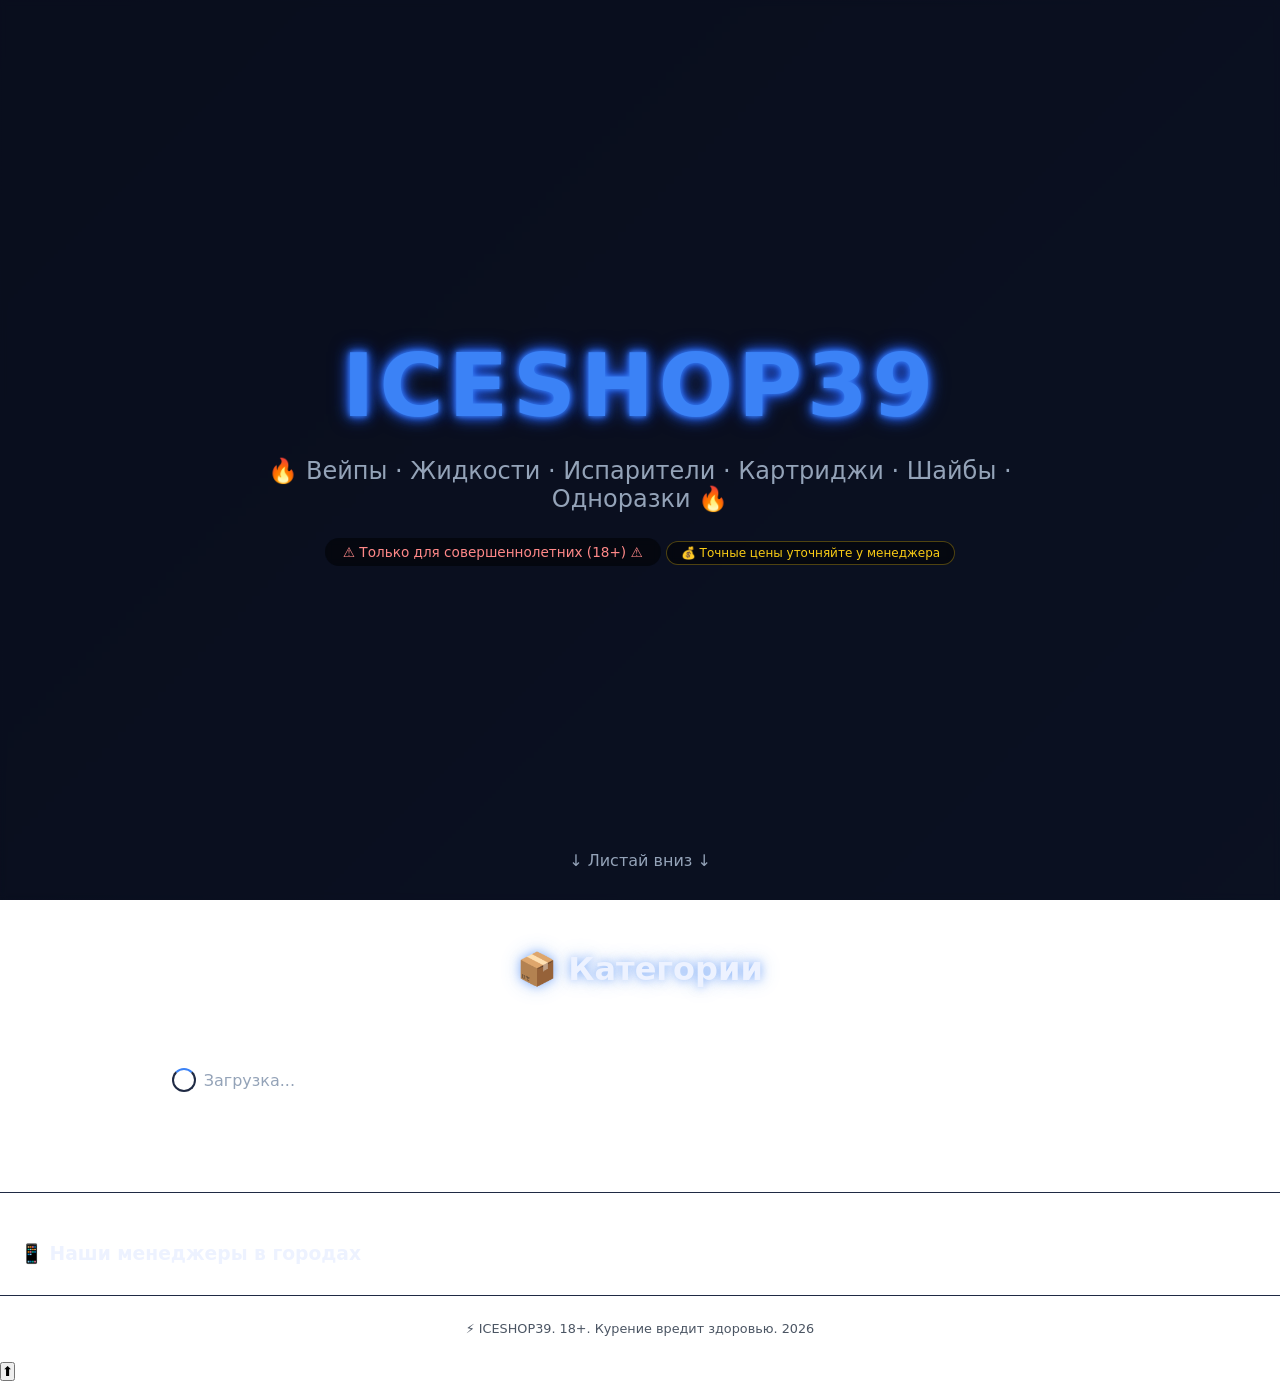
<file: index.html>
<!DOCTYPE html>
<html lang="ru">
<head>
    <meta charset="UTF-8">
    <meta name="viewport" content="width=device-width, initial-scale=1.0, user-scalable=yes, viewport-fit=cover">
    <title>ICESHOP39 — Вейпы, жидкости и аксессуары в Калининграде | 18+</title>
    <meta name="description" content="ICESHOP39 — широкий выбор вейпов, жидкостей, испарителей, картриджей, снюса и одноразок. Быстрая доставка по Калининграду, Гурьевску и области. Только для совершеннолетних 18+.">
    <meta name="keywords" content="вейпы, жидкости для вейпа, испарители, картриджи, снюс, одноразки, Калининград, Гурьевск, доставка">
    <meta name="author" content="ICESHOP39">
    <meta name="robots" content="index, follow">
    <meta name="theme-color" content="#0A0F1E">
    
    <meta property="og:title" content="ICESHOP39 — Вейпы, жидкости и аксессуары">
    <meta property="og:description" content="Широкий выбор вейпов, жидкостей, испарителей и аксессуаров. Быстрая доставка по Калининграду и области. Только 18+.">
    <meta property="og:image" content="https://i.ibb.co/5hYz909b/istockphoto-1399967405-612x612.jpg">
    <meta property="og:image:width" content="612">
    <meta property="og:image:height" content="612">
    <meta property="og:url" content="https://loysitdefldondon.github.io/iceshop39/">
    <meta property="og:type" content="website">
    <meta property="og:locale" content="ru_RU">

    <!-- Предзагрузка фонов категорий -->
    <link rel="preload" as="image" href="https://i.ibb.co/ZRJWzFgY/i.webp">
    <link rel="preload" as="image" href="https://i.ibb.co/xKG5BxjK/2026-04-04-124034203.png">
    <link rel="preload" as="image" href="https://i.ibb.co/k284RcWN/2026-04-04-123830912.png">
    <link rel="preload" as="image" href="https://i.ibb.co/3Xgr0v8/2026-04-04-124326975.png">
    <link rel="preload" as="image" href="https://i.ibb.co/W4hXLFkr/2026-04-04-124758580.png">
    <link rel="preload" as="image" href="https://i.ibb.co/GQ5TZHPL/2026-04-06-231718788.png">
    
    <link rel="canonical" href="https://loysitdefldondon.github.io/iceshop39/">
    <link rel="stylesheet" href="css/style.css">
</head>
<body>

<div class="header" id="header">
    <div class="logo" id="homeLogoBtn"><h2>ICESHOP39</h2></div>
    <div class="search-container">
        <input type="text" id="searchInput" placeholder="🔍 Поиск товаров..." class="search-input">
        <div id="searchResults" class="search-results"></div>
    </div>
</div>

<div id="mainPage">
    <div class="hero-section" id="heroSection">
       <div class="hero-content">
            <div class="hero-title">ICESHOP39</div>
            <div class="hero-desc">🔥 Вейпы · Жидкости · Испарители · Картриджи · Шайбы · Одноразки 🔥</div>
            <div class="age-warning">⚠️ Только для совершеннолетних (18+) ⚠️</div>
            <div class="price-info">💰 Точные цены уточняйте у менеджера</div>
       </div>
        <div class="scroll-hint" id="scrollHint">↓ Листай вниз ↓</div>
    </div>
    
    <div id="popularSection" class="popular-section" style="display: none;">
        <h2 class="section-title">🔥 Чаще всего смотрят</h2>
        <div id="popularContainer" class="popular-grid"></div>
    </div>
    
    <div class="categories-section" id="categoriesSection">
        <h2 class="section-title">📦 Категории</h2>
        <div class="categories-grid" id="categoriesGrid"><div class="loader">Загрузка...</div></div>
    </div>
</div>

<div id="productsPage" class="products-page">
    <button class="back-home" id="backHomeBtn">← Назад</button>
    <h2 class="page-title" id="productsPageTitle"></h2>
    <div class="products-grid" id="productsContainer"></div>
</div>

<div id="flavorsPage" class="flavors-page">
    <button class="back-home" id="backFlavorsHomeBtn">← Назад</button>
    <h2 class="page-title" id="flavorsPageTitle"></h2>
    <div id="flavorsContainer"></div>
</div>

<div id="favoritesSection" class="favorites-section" style="display: none;">
    <h2 class="section-title">❤️ Избранное</h2>
    <div id="favoritesContainer" class="favorites-grid"></div>
    <button id="clearFavoritesBtn" class="clear-favorites-btn">🗑️ Очистить избранное</button>
</div>

<div id="historySection" class="history-section" style="display: none;">
    <h2 class="section-title">📜 Вы недавно смотрели</h2>
    <div id="historyContainer" class="history-grid"></div>
    <button id="clearHistoryBtn" class="clear-history-btn">🗑️ Очистить историю</button>
</div>

<div class="managers-section">
    <h3 class="managers-title">📱 Наши менеджеры в городах</h3>
    <div class="managers-grid" id="managersGrid"></div>
</div>

<footer>⚡ ICESHOP39. 18+. Курение вредит здоровью. 2026</footer>

<button id="goTopBtn" class="go-top">⬆️</button>

<script src="js/script.js"></script>
<script>
    document.addEventListener('DOMContentLoaded', function() {
        const priceInfo = document.querySelector('.price-info');
        if (priceInfo) {
            priceInfo.style.animation = 'none';
            setTimeout(() => {
                priceInfo.style.animation = 'slideUpFadePrice 0.8s ease 1.2s forwards';
            }, 10);
        }
    });
</script>
</body>
</html>
</file>
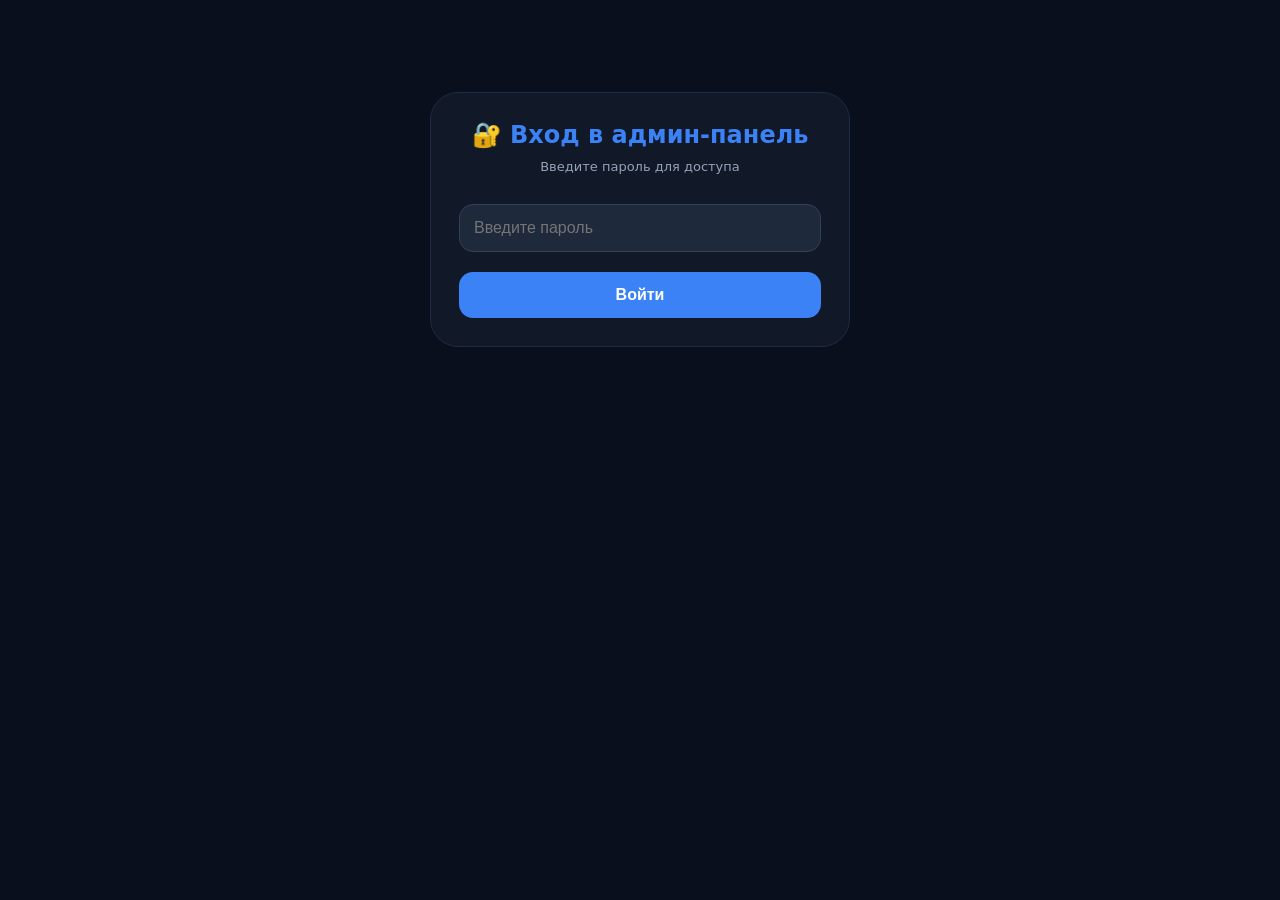
<file: hfh35gfFg.html>
<!DOCTYPE html>
<html lang="ru">
<head>
    <meta charset="UTF-8">
    <meta name="viewport" content="width=device-width, initial-scale=1.0, user-scalable=yes, viewport-fit=cover">
    <title>Админ-панель ICESHOP39</title>
    <meta name="robots" content="noindex, nofollow">
    <style>
        * { margin: 0; padding: 0; box-sizing: border-box; -webkit-tap-highlight-color: transparent; }
        body { background: #0A0F1E; color: #EDF2FF; font-family: system-ui, -apple-system, sans-serif; padding: 12px; padding-bottom: 30px; }
        .login-box { max-width: 420px; margin: 80px auto; background: #111827; padding: 28px; border-radius: 28px; text-align: center; border: 1px solid #1F2A44; }
        .login-box h2 { margin-bottom: 10px; color: #3B82F6; }
        .login-box p { color: #94A3B8; font-size: 13px; margin-bottom: 20px; }
        .login-box input { width: 100%; padding: 14px; margin: 10px 0; background: #1E293B; border: 1px solid #334155; border-radius: 14px; color: white; font-size: 16px; }
        .login-box button { background: #3B82F6; color: white; padding: 14px; border: none; border-radius: 14px; cursor: pointer; font-weight: 600; width: 100%; font-size: 16px; margin-top: 10px; }
        .login-box .error-msg { color: #EF4444; font-size: 13px; margin-top: 10px; display: none; }
        .admin-panel { display: none; max-width: 1400px; margin: 0 auto; }
        .admin-header { display: flex; justify-content: space-between; align-items: center; flex-wrap: wrap; gap: 12px; margin-bottom: 20px; padding-bottom: 15px; border-bottom: 1px solid #1F2A44; }
        .admin-header h1 { font-size: 1.5rem; color: #3B82F6; }
        .logout-btn { background: #EF4444; padding: 8px 20px; border-radius: 40px; font-size: 14px; border: none; color: white; cursor: pointer; }
        .categories-wrapper { overflow-x: auto; margin: 15px 0; -webkit-overflow-scrolling: touch; }
        .category-buttons { display: flex; gap: 10px; flex-wrap: nowrap; padding-bottom: 8px; }
        .category-btn { background: #1E293B; padding: 10px 20px; border-radius: 40px; cursor: pointer; white-space: nowrap; font-size: 14px; font-weight: 500; border: 1px solid #334155; color: white; }
        .category-btn.active { background: #3B82F6; border-color: #3B82F6; }
        .stats-row { display: flex; gap: 12px; flex-wrap: wrap; margin-bottom: 20px; }
        .stat-card { background: #111827; padding: 12px 20px; border-radius: 20px; flex: 1; min-width: 100px; text-align: center; border: 1px solid #1F2A44; }
        .stat-number { font-size: 1.6rem; font-weight: bold; color: #3B82F6; }
        .stat-label { font-size: 0.7rem; color: #94A3B8; }
        .clear-stats-btn { background: #EF4444; border: none; border-radius: 40px; padding: 10px 20px; color: white; cursor: pointer; font-weight: 600; font-size: 14px; width: 100%; margin-top: 15px; }
        .product-form { background: #111827; padding: 20px; border-radius: 24px; margin: 20px 0; border: 1px solid #1F2A44; }
        .form-row { display: flex; gap: 12px; flex-wrap: wrap; margin-bottom: 12px; }
        .form-row input, .form-row textarea { flex: 1; min-width: 150px; }
        input, textarea { width: 100%; padding: 12px; background: #1E293B; border: 1px solid #334155; border-radius: 12px; color: white; font-size: 14px; }
        textarea { resize: vertical; min-height: 70px; font-family: inherit; }
        .image-row { display: flex; gap: 10px; flex-wrap: wrap; align-items: center; margin: 12px 0; }
        .image-row input { flex: 1; margin: 0; }
        .image-row button { background: #334155; width: auto; padding: 12px 16px; margin: 0; white-space: nowrap; }
        .image-preview { margin-top: 10px; }
        .image-preview img { max-width: 80px; max-height: 80px; border-radius: 12px; }
        .flavors-list { margin: 15px 0; }
        .flavor-row { background: #1E293B; padding: 12px; margin: 10px 0; border-radius: 16px; display: flex; gap: 10px; flex-wrap: wrap; align-items: center; }
        .flavor-row input { flex: 1; min-width: 100px; margin: 0; }
        .flavor-row button { background: #EF4444; width: auto; padding: 10px 16px; }
        button { background: #3B82F6; border: none; padding: 12px 20px; border-radius: 12px; color: white; cursor: pointer; font-weight: 600; font-size: 14px; }
        button.danger { background: #EF4444; }
        button.success { background: #10B981; }
        button.secondary { background: #334155; }
        .action-buttons { display: flex; gap: 12px; margin-top: 15px; flex-wrap: wrap; }
        .action-buttons button { flex: 1; }
        .products-grid { display: grid; grid-template-columns: repeat(auto-fill, minmax(280px, 1fr)); gap: 12px; margin-top: 15px; }
        .product-card { background: #111827; padding: 14px; border-radius: 20px; border: 1px solid #1F2A44; display: flex; justify-content: space-between; align-items: center; gap: 10px; }
        .product-info { flex: 1; }
        .product-name { font-weight: 600; font-size: 14px; margin-bottom: 4px; }
        .product-meta { font-size: 11px; color: #94A3B8; }
        .product-actions { display: flex; gap: 8px; }
        .product-actions button { padding: 8px 12px; font-size: 12px; }
        .toast { position: fixed; bottom: 20px; left: 50%; transform: translateX(-50%); background: #10B981; padding: 12px 24px; border-radius: 60px; z-index: 10000; font-size: 14px; box-shadow: 0 0 15px rgba(0,0,0,0.3); max-width: 90%; text-align: center; display: none; }
        .orders-table-container { background: #111827; border-radius: 20px; padding: 15px; margin: 20px 0; border: 1px solid #1F2A44; max-height: 400px; overflow-y: auto; }
        .orders-table { width: 100%; border-collapse: collapse; font-size: 12px; }
        .orders-table th { text-align: left; padding: 10px 5px; color: #94A3B8; border-bottom: 1px solid #1F2A44; position: sticky; top: 0; background: #111827; }
        .orders-table td { padding: 8px 5px; border-bottom: 1px solid #1F2A44; }
        .btn-clear-cache { background: #6B7280; margin-top: 10px; width: auto; display: inline-block; padding: 8px 16px; font-size: 12px; }
        @media (max-width: 600px) {
            body { padding: 10px; }
            .products-grid { grid-template-columns: 1fr; }
            .flavor-row { flex-direction: column; }
            .action-buttons { flex-direction: column; }
        }
    </style>
</head>
<body>

<div id="loginBox" class="login-box">
    <h2>🔐 Вход в админ-панель</h2>
    <p>Введите пароль для доступа</p>
    <input type="password" id="passwordInput" placeholder="Введите пароль">
    <button id="loginBtn" onclick="loginWithPassword()">Войти</button>
    <p class="error-msg" id="errorMsg"></p>
</div>

<div id="adminPanel" class="admin-panel">
    <div class="admin-header">
        <h1>🛠️ Управление товарами</h1>
        <button class="logout-btn" onclick="logout()">Выйти</button>
    </div>

    <div class="stats-row">
        <div class="stat-card"><div class="stat-number" id="totalOrders">0</div><div class="stat-label">Заказов</div></div>
        <div class="stat-card"><div class="stat-number" id="totalRevenue" style="color:#FACC15;">0</div><div class="stat-label">Выручка</div></div>
        <div class="stat-card"><div class="stat-number" id="avgOrder" style="color:#10B981;">0</div><div class="stat-label">Средний чек</div></div>
    </div>

    <button id="clearStatsBtn" class="clear-stats-btn">🗑️ Очистить статистику</button>

    <div class="orders-table-container">
        <h3 style="margin-bottom: 15px;">📋 Последние заказы</h3>
        <table class="orders-table" id="ordersTable"><thead><th>Дата</th><th>Менеджер</th><th>Сумма</th><th>Товары</th></thead><tbody id="ordersTableBody"></tbody></table>
    </div>

    <div class="categories-wrapper"><div id="categoriesBlock" class="category-buttons"></div></div>

    <div class="product-form">
        <h3 id="formTitle">➕ Новый товар</h3>
        <div class="form-row"><input type="text" id="productName" placeholder="Название товара"></div>
        <div class="image-row"><input type="text" id="productImage" placeholder="URL картинки"><button onclick="uploadFromGallery()">📱 Выбрать фото</button></div>
        <div class="image-preview" id="imagePreview"></div>
        <div class="form-row"><textarea id="productDesc" placeholder="Описание товара" rows="2"></textarea></div>
        <div id="flavorsList"></div>
        <button class="secondary" onclick="addFlavor()" style="width:100%; margin:8px 0;">+ Добавить вариант</button>
        <div class="action-buttons">
            <button class="success" onclick="saveProduct()">💾 Сохранить</button>
            <button class="danger" onclick="cancelEdit()" id="cancelBtn" style="display:none;">Отмена</button>
        </div>
    </div>

    <div style="display: flex; justify-content: space-between; align-items: center; margin: 15px 0 5px;">
        <h3>📦 Товары</h3>
        <button class="btn-clear-cache" onclick="clearAdminCache()">🗑️ Сбросить кэш админки</button>
    </div>
    <div id="productsList" class="products-grid"></div>
</div>

<script>
// ========== НАСТРОЙКИ ==========
const ADMIN_PASSWORD = "TGjn7eTS";
const JSONBIN_API_KEY = "$2a$10$Y3Bvspn5CW0kIKhSPjwmn.vCT3aK4XdU9F0ejiihLjC68NLFPDkES";
const STATS_BIN_ID = "6a1c6f2621f9ee59d2a1cb6f";
const CATEGORY_BINS = {
    "Zhitkosty": "6a1c6365ddf5aa59f77c4987", "Snus": "6a1c637621f9ee59d2a1ac06",
    "Vapes": "6a1c638621f9ee59d2a1ac2d", "Ispariteli": "6a1c63a3ddf5aa59f77c4a0a",
    "Kartdritzhy": "6a1c63ad21f9ee59d2a1ac82", "Odnorazki": "6a1c639721f9ee59d2a1ac4f"
};
const categories = [
    { file: "Zhitkosty", name: "Жидкости", icon: "💧" }, { file: "Snus", name: "Шайбы", icon: "👅" },
    { file: "Vapes", name: "Вейпы", icon: "💨" }, { file: "Ispariteli", name: "Испарители", icon: "🔥" },
    { file: "Kartdritzhy", name: "Картриджи", icon: "⚡" }, { file: "Odnorazki", name: "Одноразки", icon: "🔄" }
];

let currentCategory = null, currentProducts = [], editId = null, currentFlavors = [];
let globalStats = { orders: [], totalOrders: 0, totalRevenue: 0 };

// ========== ВХОД ==========
function loginWithPassword() {
    const password = document.getElementById('passwordInput').value;
    const errorMsg = document.getElementById('errorMsg');
    if (password === ADMIN_PASSWORD) {
        document.getElementById('loginBox').style.display = 'none';
        document.getElementById('adminPanel').style.display = 'block';
        loadCategories(); loadGlobalStats();
        errorMsg.style.display = 'none';
    } else { errorMsg.textContent = 'Неверный пароль!'; errorMsg.style.display = 'block'; }
}
function logout() {
    document.getElementById('loginBox').style.display = 'block';
    document.getElementById('adminPanel').style.display = 'none';
    document.getElementById('passwordInput').value = '';
    document.getElementById('errorMsg').style.display = 'none';
}

// ========== ОЧИСТКА КЭША ==========
function clearAdminCache() {
    for (let cat of categories) {
        localStorage.removeItem(`admin_${cat.file}`);
    }
    showToast('🧹 Кэш админки очищен', false);
    if (currentCategory) loadProducts();
}

// ========== СТАТИСТИКА ==========
async function loadGlobalStats() {
    try {
        const r = await fetch(`https://api.jsonbin.io/v3/b/${STATS_BIN_ID}/latest`, { headers: { 'X-Master-Key': JSONBIN_API_KEY } });
        if (r.ok) {
            const d = await r.json(), rec = d.record || {};
            globalStats = { orders: rec.orders || [], totalOrders: rec.totalOrders || 0, totalRevenue: rec.totalRevenue || 0 };
            updateStatsDisplay(); renderOrdersTable();
        }
    } catch(e) {}
}
async function clearStatistics() {
    if (confirm("Очистить статистику?")) {
        globalStats = { orders: [], totalOrders: 0, totalRevenue: 0 };
        try {
            const r = await fetch(`https://api.jsonbin.io/v3/b/${STATS_BIN_ID}/latest`, { headers: { 'X-Master-Key': JSONBIN_API_KEY } });
            const rec = r.ok ? ((await r.json()).record || {}) : {};
            await fetch(`https://api.jsonbin.io/v3/b/${STATS_BIN_ID}`, { method: 'PUT', headers: { 'Content-Type': 'application/json', 'X-Master-Key': JSONBIN_API_KEY }, body: JSON.stringify({ views: rec.views || {}, orders: [], totalOrders: 0, totalRevenue: 0, lastUpdated: new Date().toISOString() }) });
        } catch(e) {}
        updateStatsDisplay(); renderOrdersTable(); showToast("Очищено");
    }
}
function updateStatsDisplay() {
    document.getElementById('totalOrders').textContent = globalStats.totalOrders || 0;
    document.getElementById('totalRevenue').textContent = (globalStats.totalRevenue || 0).toLocaleString();
    document.getElementById('avgOrder').textContent = (globalStats.totalOrders > 0 ? Math.round(globalStats.totalRevenue / globalStats.totalOrders) : 0).toLocaleString();
}
function renderOrdersTable() {
    const tbody = document.getElementById('ordersTableBody');
    if (!globalStats.orders.length) { tbody.innerHTML = '<tr><td colspan="4" style="text-align:center;padding:20px;color:#94A3B8;">Нет заказов</td></tr>'; return; }
    tbody.innerHTML = [...globalStats.orders].sort((a,b)=>new Date(b.date)-new Date(a.date)).slice(0,20).map(o=>{ const d=new Date(o.date).toLocaleString('ru-RU',{day:'2-digit',month:'2-digit',hour:'2-digit',minute:'2-digit'}); const items=o.items.map(i=>i.productName+(i.variantName&&i.variantName!==i.productName?' ('+i.variantName+')':'')+' ×'+i.quantity).join(', '); return `<tr><td>${d}</td><td>@${o.manager||'?'}</td><td style="color:#FACC15;">${o.total} ₽</td><td>${items.substring(0,50)}</td></tr>`; }).join('');
}

// ========== ТОВАРЫ ==========
async function loadProducts() {
    if (!currentCategory) return;
    document.getElementById('productsList').innerHTML = '<div style="text-align:center;padding:40px;color:#94A3B8;">⏳ Загрузка товаров с сервера...</div>';
    try {
        const controller = new AbortController();
        const timeoutId = setTimeout(() => controller.abort(), 7000);
        const r = await fetch(`https://api.jsonbin.io/v3/b/${CATEGORY_BINS[currentCategory]}/latest`, { 
            headers: { 'X-Master-Key': JSONBIN_API_KEY },
            signal: controller.signal
        });
        clearTimeout(timeoutId);
        if (!r.ok) throw new Error(`HTTP ${r.status}`);
        const d = await r.json();
        let items = d.record;
        if (!items || !Array.isArray(items)) items = Array.isArray(d) ? d : [];
        currentProducts = items;
        renderProducts();
        console.log(`✅ ${currentCategory}: загружено ${currentProducts.length} товаров`);
    } catch(e) { 
        console.error('Ошибка загрузки:', e);
        currentProducts = [];
        renderProducts();
        showToast('❌ Ошибка загрузки с сервера', true);
    }
}

async function saveProductsToServer(productsToSave) {
    for (let attempt = 1; attempt <= 3; attempt++) {
        try {
            const controller = new AbortController();
            const timeoutId = setTimeout(() => controller.abort(), 10000);
            const response = await fetch(`https://api.jsonbin.io/v3/b/${CATEGORY_BINS[currentCategory]}`, {
                method: 'PUT', 
                headers: { 
                    'Content-Type': 'application/json', 
                    'X-Master-Key': JSONBIN_API_KEY 
                },
                body: JSON.stringify(productsToSave),
                signal: controller.signal
            });
            clearTimeout(timeoutId);
            if (response.ok) return true;
            else console.warn(`Попытка ${attempt} не удалась: ${response.status}`);
        } catch(e) { console.warn(`Попытка ${attempt} ошибка: ${e.message}`); }
        if (attempt < 3) await new Promise(r => setTimeout(r, 1500));
    }
    return false;
}

async function deleteProduct(id) { 
    if(!confirm('Удалить товар?')) return; 
    const newProducts = currentProducts.filter(p => p.id !== id);
    const success = await saveProductsToServer(newProducts);
    if (success) {
        currentProducts = newProducts;
        if(editId === id) cancelEdit();
        renderProducts();
        showToast('✅ Товар удалён!', false);
    } else {
        showToast('❌ Ошибка удаления', true);
    }
}

async function saveProduct() { 
    const name = document.getElementById('productName').value.trim();
    const image = document.getElementById('productImage').value.trim();
    const desc = document.getElementById('productDesc').value.trim();
    if(!name || !currentFlavors.length || !currentCategory) { 
    showToast('Заполни название и вариант товара!', true); 
    return; 
}
const productImage = image || 'https://placehold.co/400x300/1E293B/3B82F6?text=No+Image'; //заглушка
    
    let newProducts = [...currentProducts];
    if(editId) { 
        const index = newProducts.findIndex(x => x.id === editId);
        if(index !== -1) {
            const p = newProducts[index];
            p.name = name; p.image = image; p.desc = desc;
            if(currentFlavors.length === 1 && currentFlavors[0].name === 'Стандарт') { 
                delete p.flavors; p.price = currentFlavors[0].price; p.stock = currentFlavors[0].stock; 
            } else { 
                p.flavors = currentFlavors.filter(f => f.name.trim()); delete p.price; delete p.stock; 
            }
        }
    } else { 
        const nid = Math.max(0, ...newProducts.map(p => p.id)) + 1; 
        const np = { id: nid, name, category: categories.find(c => c.file === currentCategory)?.name || '', image, desc }; 
        if(currentFlavors.length === 1 && currentFlavors[0].name === 'Стандарт') { 
            np.price = currentFlavors[0].price; np.stock = currentFlavors[0].stock; 
        } else { 
            np.flavors = currentFlavors.filter(f => f.name.trim()); 
        } 
        newProducts.push(np); 
    }
    
    const success = await saveProductsToServer(newProducts);
    if (success) {
        currentProducts = newProducts;
        showToast('✅ Сохранено!', false);
        cancelEdit(); 
        renderProducts();
    } else {
        showToast('❌ Ошибка сохранения. Попробуй позже.', true);
    }
}

function showToast(msg, err) {
    let t = document.getElementById('toastMsg');
    if (!t) { t = document.createElement('div'); t.id='toastMsg'; t.className='toast'; document.body.appendChild(t); }
    t.textContent = msg; t.style.background = err ? '#EF4444' : '#10B981'; t.style.display = 'block';
    setTimeout(() => t.style.display = 'none', 2000);
}

function escapeHtml(s) { return s ? String(s).replace(/&/g,'&amp;').replace(/</g,'&lt;').replace(/>/g,'&gt;') : ''; }
function uploadFromGallery() {
    const i = document.createElement('input'); i.type='file'; i.accept='image/*';
    i.onchange = e => { const f = e.target.files[0]; if(f){ const r=new FileReader(); r.onload=ev=>{ document.getElementById('productImage').value=ev.target.result; document.getElementById('imagePreview').innerHTML=`<img src="${ev.target.result}" style="max-width:80px;border-radius:12px;">`; }; r.readAsDataURL(f); } };
    i.click();
}
function loadCategories() {
    const c = document.getElementById('categoriesBlock'); c.innerHTML = '';
    categories.forEach(cat => {
        const b = document.createElement('span'); b.className='category-btn'; b.textContent=cat.icon+' '+cat.name;
        b.onclick = () => { document.querySelectorAll('.category-btn').forEach(x=>x.classList.remove('active')); b.classList.add('active'); currentCategory=cat.file; cancelEdit(); loadProducts(); };
        c.appendChild(b);
    });
}
function renderProducts() {
    const c = document.getElementById('productsList');
    if (!currentProducts.length) { c.innerHTML='<div style="text-align:center;padding:40px;color:#94A3B8;">📭 Нет товаров</div>'; return; }
    c.innerHTML = currentProducts.map(p => `<div class="product-card"><div class="product-info"><div class="product-name">${escapeHtml(p.name)}</div><div class="product-meta">ID: ${p.id} | ${p.flavors?p.flavors.length+' вар.':p.price+' ₽'}</div></div><div class="product-actions"><button onclick="editProduct(${p.id})">✏️</button><button class="danger" onclick="deleteProduct(${p.id})">🗑️</button></div></div>`).join('');
}
function editProduct(id) { const p=currentProducts.find(x=>x.id===id); if(!p) return; editId=id; document.getElementById('formTitle').textContent='✏️ Редактировать'; document.getElementById('productName').value=p.name; document.getElementById('productImage').value=p.image||''; document.getElementById('productDesc').value=p.desc||''; document.getElementById('imagePreview').innerHTML=p.image?`<img src="${p.image}" style="max-width:80px;border-radius:12px;">`:''; currentFlavors=p.flavors?JSON.parse(JSON.stringify(p.flavors)):[{name:"Стандарт",price:p.price||0,stock:p.stock||0}]; renderFlavors(); document.getElementById('cancelBtn').style.display='block'; }
function addFlavor() { currentFlavors.push({name:'',price:0,stock:0}); renderFlavors(); }
function removeFlavor(i) { currentFlavors.splice(i,1); renderFlavors(); }
function editFlavor(i,f,v) { if(currentFlavors[i]) currentFlavors[i][f]=v; }
function renderFlavors() {
    const c = document.getElementById('flavorsList');
    if(!currentFlavors.length) { c.innerHTML='<div style="padding:12px;text-align:center;color:#94A3B8;">Нажмите "+"</div>'; return; }
    c.innerHTML = ''; currentFlavors.forEach((f,i)=>{ const d=document.createElement('div'); d.className='flavor-row'; d.innerHTML=`<input type="text" placeholder="Название" value="${escapeHtml(f.name)}" onchange="editFlavor(${i},'name',this.value)"><input type="number" placeholder="Цена" value="${f.price}" onchange="editFlavor(${i},'price',+this.value)"><input type="number" placeholder="Остаток" value="${f.stock}" onchange="editFlavor(${i},'stock',+this.value)"><button class="danger" onclick="removeFlavor(${i})">❌</button>`; c.appendChild(d); });
}
function cancelEdit() { editId=null; currentFlavors=[]; document.getElementById('formTitle').textContent='➕ Новый товар'; document.getElementById('productName').value=''; document.getElementById('productImage').value=''; document.getElementById('productDesc').value=''; document.getElementById('flavorsList').innerHTML=''; document.getElementById('imagePreview').innerHTML=''; document.getElementById('cancelBtn').style.display='none'; }
document.getElementById('productImage').addEventListener('input', function(){ document.getElementById('imagePreview').innerHTML=this.value?`<img src="${this.value}" style="max-width:80px;border-radius:12px;">`:''; });
document.getElementById('clearStatsBtn').addEventListener('click', clearStatistics);
</script>
</body>
</html>
</file>
<file: css/style.css>
* {
    margin: 0;
    padding: 0;
    box-sizing: border-box;
    font-family: 'Inter', 'Segoe UI', system-ui, -apple-system, sans-serif;
}

button, .category-card, .manager-card, .manager-option, .flavor-order-btn, .order-pill, .back-home, .age-btn, .order-submit, .cancel-order, .cancel-modal {
    outline: none;
    -webkit-tap-highlight-color: transparent;
}

body {
    background: linear-gradient(135deg, #0A0F1E 0%, #0F172A 50%, #1A1F2E 100%);
    background-attachment: fixed;
    background-size: 200% 200%;
    animation: gradientShift 10s ease infinite;
    color: #EDF2FF;
    overflow-x: hidden;
}

@keyframes gradientShift {
    0% { background-position: 0% 0%; }
    50% { background-position: 100% 100%; }
    100% { background-position: 0% 0%; }
}

:root {
    --bg-deep: #0A0F1E;
    --card-dark: #111827;
    --blue-accent: #3B82F6;
    --border-dim: #1F2A44;
    --text-secondary: #94A3B8;
    --success: #10B981;
    --neon-red: #ff0040;
    --neon-blue: #3B82F6;
}

/* ========== HERO СЕКЦИЯ С АНИМАЦИЕЙ ========== */
.hero-section {
    min-height: 100vh;
    display: flex;
    flex-direction: column;
    justify-content: center;
    align-items: center;
    text-align: center;
    padding: 40px 20px;
    position: relative;
    background-size: cover;
    background-position: center;
    background-repeat: no-repeat;
    transition: background-image 1.2s ease-in-out;
    background-image: url('https://i.ibb.co/5hYz909b/istockphoto-1399967405-612x612.jpg');
}

.hero-section::before {
    content: '';
    position: absolute;
    top: 0;
    left: 0;
    right: 0;
    bottom: 0;
    background: rgba(10, 15, 30, 0.65);
    backdrop-filter: blur(3px);
    z-index: 1;
}

.hero-content {
    position: relative;
    z-index: 2;
    max-width: 800px;
}

.hero-title {
    font-size: clamp(2.5rem, 10vw, 5.5rem);
    font-weight: 900;
    letter-spacing: 0.05em;
    color: #3B82F6;
    display: inline-block;
    user-select: none;
    -webkit-user-select: none;
    cursor: default;
    transform: translateY(50px);
    opacity: 0;
    animation: slideUpFade 0.8s ease forwards;
    text-shadow: 0 0 5px #3B82F6, 0 0 10px #2563EB, 0 0 15px #1D4ED8, 0 0 20px #1E3A8A;
}

@keyframes slideUpFade {
    to { transform: translateY(0); opacity: 1; }
}

.hero-desc {
    font-size: clamp(1rem, 5vw, 1.5rem);
    color: var(--text-secondary);
    margin-top: 20px;
    transform: translateY(50px);
    opacity: 0;
    animation: slideUpFade 0.8s ease 0.4s forwards;
}

.age-warning {
    margin-top: 25px;
    font-size: 0.85rem;
    color: #ff8888;
    background: rgba(0, 0, 0, 0.5);
    display: inline-block;
    padding: 6px 18px;
    border-radius: 60px;
    backdrop-filter: blur(4px);
    transform: translateY(30px);
    opacity: 0;
    animation: slideUpFadeAge 0.8s ease 0.8s forwards;
}

@keyframes slideUpFadeAge {
    to { transform: translateY(0); opacity: 1; }
}

.scroll-hint {
    position: absolute;
    bottom: 30px;
    left: 50%;
    transform: translateX(-50%);
    z-index: 2;
    color: var(--text-secondary);
    animation: bounce 2s infinite;
    cursor: pointer;
}

@keyframes bounce {
    0%, 100% { transform: translateX(-50%) translateY(0); }
    50% { transform: translateX(-50%) translateY(10px); }
}

/* ========== ШАПКА С ЭФФЕКТОМ СТЕКЛА ========== */
.header {
    background: rgba(10, 15, 30, 0.8);
    backdrop-filter: blur(12px);
    border-bottom: 1px solid var(--border-dim);
    padding: 12px 20px;
    display: flex;
    justify-content: space-between;
    align-items: center;
    position: fixed;
    top: 0;
    left: 0;
    right: 0;
    z-index: 100;
    transform: translateY(-100%);
    transition: transform 0.3s ease;
    flex-wrap: wrap;
    gap: 10px;
}

.header.visible { transform: translateY(0); }

.logo { cursor: pointer; }

.logo h2 { 
    font-size: clamp(1rem, 5vw, 1.5rem); 
    color: #3B82F6; 
    text-shadow: 0 0 3px #3B82F6, 0 0 6px #2563EB;
    font-weight: 800; 
}

/* ========== ПОИСК ========== */
.search-container {
    position: relative;
    flex: 1;
    max-width: 300px;
}

.search-input {
    width: 100%;
    background: #1E293B;
    border: 1px solid var(--border-dim);
    border-radius: 40px;
    padding: 8px 16px;
    color: white;
    font-size: 14px;
    transition: all 0.3s;
}

.search-input:focus {
    outline: none;
    border-color: #3B82F6;
}

.search-results {
    position: absolute;
    top: 100%;
    left: 0;
    right: 0;
    background: #111827;
    border: 1px solid var(--border-dim);
    border-radius: 16px;
    max-height: 300px;
    overflow-y: auto;
    z-index: 1000;
    display: none;
}

.search-results.show { display: block; }

.search-result-item {
    padding: 10px 15px;
    cursor: pointer;
    border-bottom: 1px solid #1F2A44;
    transition: background 0.2s;
}

.search-result-item:hover { background: #3B82F6; }

.search-result-name { font-weight: 600; font-size: 14px; }
.search-result-category { font-size: 11px; color: #94A3B8; }
.search-result-price { font-size: 12px; color: #FACC15; }

/* ========== КАТЕГОРИИ ========== */
.categories-section { padding: 50px 20px; background: transparent; }

.section-title { 
    text-align: center; 
    font-size: clamp(1.5rem, 6vw, 2rem); 
    margin-bottom: 30px;
    text-shadow: 0 0 10px rgba(59,130,246,0.5), 0 0 20px rgba(59,130,246,0.3);
}

.categories-grid {
    display: grid;
    grid-template-columns: repeat(3, 1fr);
    gap: 20px;
    max-width: 1200px;
    margin: 0 auto;
}

@media (max-width: 900px) { .categories-grid { grid-template-columns: repeat(2, 1fr); } }
@media (max-width: 550px) { .categories-grid { grid-template-columns: 1fr; } }

.category-card { 
    background: rgba(17, 24, 39, 0.85);
    backdrop-filter: blur(2px);
    border: 1px solid rgba(59, 130, 246, 0.2);
    border-radius: 28px; 
    padding: 30px 15px; 
    text-align: center; 
    cursor: pointer; 
    transition: all 0.4s; 
    position: relative; 
    overflow: hidden; 
    min-width: 0;
    animation: fadeInUp 0.4s ease forwards;
    opacity: 0;
    transform: translateY(20px);
}

@keyframes fadeInUp {
    to { opacity: 1; transform: translateY(0); }
}

.category-card::before {
    content: '';
    position: absolute;
    top: 0;
    left: 0;
    right: 0;
    bottom: 0;
    background-size: cover;
    background-position: center;
    background-repeat: no-repeat;
    opacity: 0.35;
    filter: blur(2px);
    z-index: 0;
}

.category-card[data-category="Жидкости"]::before { background-image: url('https://i.ibb.co/ZRJWzFgY/i.webp'); }
.category-card[data-category="Испарители"]::before { background-image: url('https://i.ibb.co/xKG5BxjK/2026-04-04-124034203.png'); }
.category-card[data-category="Картриджи"]::before { background-image: url('https://i.ibb.co/k284RcWN/2026-04-04-123830912.png'); }
.category-card[data-category="Вейпы"]::before { background-image: url('https://i.ibb.co/3Xgr0v8/2026-04-04-124326975.png'); }
.category-card[data-category="Одноразки"]::before { background-image: url('https://i.ibb.co/W4hXLFkr/2026-04-04-124758580.png'); }
.category-card[data-category="Шайбы"]::before { background-image: url('https://i.ibb.co/GQ5TZHPL/2026-04-06-231718788.png'); }

.category-card > * { position: relative; z-index: 2; }

.category-card:hover {
    transform: translateY(-8px) rotateX(4deg) rotateY(4deg);
    border-color: #3B82F6;
    box-shadow: 0 0 20px rgba(59,130,246,0.5), 0 0 5px rgba(59,130,246,0.3);
}

.category-icon { font-size: clamp(2.5rem, 8vw, 4rem); margin-bottom: 15px; transition: text-shadow 0.3s ease; }
.category-card:hover .category-icon { text-shadow: 0 0 15px #3B82F6, 0 0 25px #2563EB; }
.category-name { font-size: clamp(1rem, 5vw, 1.3rem); font-weight: 700; margin-bottom: 10px; word-break: break-word; }
.category-count { color: var(--text-secondary); font-size: 0.85rem; }

/* Каскадные задержки */
.categories-grid .category-card:nth-child(1) { animation-delay: 0.05s; }
.categories-grid .category-card:nth-child(2) { animation-delay: 0.1s; }
.categories-grid .category-card:nth-child(3) { animation-delay: 0.15s; }
.categories-grid .category-card:nth-child(4) { animation-delay: 0.2s; }
.categories-grid .category-card:nth-child(5) { animation-delay: 0.25s; }
.categories-grid .category-card:nth-child(6) { animation-delay: 0.3s; }

/* ========== СТРАНИЦЫ ТОВАРОВ ========== */
.products-page, .flavors-page { display: none; padding: 90px 20px 50px; min-height: 100vh; }
.products-page.active, .flavors-page.active { display: block; animation: fadeIn 0.5s ease; }

@keyframes fadeIn { from { opacity: 0; } to { opacity: 1; } }

.back-home {
    background: rgba(17, 24, 39, 0.85);
    backdrop-filter: blur(2px);
    border: 1px solid var(--border-dim);
    border-radius: 40px;
    padding: 8px 20px;
    color: white;
    cursor: pointer;
    margin-bottom: 25px;
    display: inline-flex;
    align-items: center;
    gap: 8px;
    transition: all 0.3s;
}

.back-home:hover {
    background: #3B82F6;
    transform: translateX(-5px);
    box-shadow: 0 0 15px rgba(59,130,246,0.5);
}

.page-title { font-size: clamp(1.5rem, 6vw, 2rem); margin-bottom: 25px; text-align: center; text-shadow: 0 0 10px rgba(59,130,246,0.5); }

.products-grid {
    display: grid;
    grid-template-columns: repeat(auto-fill, minmax(280px, 1fr));
    gap: 20px;
    max-width: 1300px;
    margin: 0 auto;
}

.product-card {
    background: rgba(17, 24, 39, 0.85);
    backdrop-filter: blur(2px);
    border: 1px solid rgba(59, 130, 246, 0.2);
    border-radius: 24px;
    padding: 16px;
    transition: all 0.3s cubic-bezier(0.4, 0, 0.2, 1);
    display: flex;
    flex-direction: column;
    gap: 10px;
    cursor: pointer;
    position: relative;
    animation: fadeInUp 0.4s ease forwards;
    opacity: 0;
    transform: translateY(20px);
}

.product-card:hover {
    transform: translateY(-10px) rotateX(6deg) rotateY(6deg);
    border-color: #3B82F6;
    box-shadow: 0 25px 35px -15px rgba(0, 0, 0, 0.5), 0 0 25px rgba(59, 130, 246, 0.4);
}

.product-card::after {
    content: '';
    position: absolute;
    top: 0;
    left: 0;
    width: 100%;
    height: 100%;
    background: linear-gradient(135deg, rgba(255,255,255,0.08) 0%, rgba(255,255,255,0) 60%);
    border-radius: 24px;
    opacity: 0;
    transition: opacity 0.3s ease;
    pointer-events: none;
}

.product-card:hover::after { opacity: 1; }

.product-image {
    width: 100%;
    height: 180px;
    object-fit: cover;
    border-radius: 18px;
    background: #1E293B;
}

.product-title { font-size: clamp(1rem, 4vw, 1.2rem); font-weight: 700; }
.product-price { font-size: clamp(1.3rem, 5vw, 1.7rem); font-weight: 800; color: #FACC15; }
.product-desc { color: var(--text-secondary); font-size: 0.85rem; line-height: 1.4; }

/* Каскадные задержки для товаров */
.products-grid .product-card:nth-child(1) { animation-delay: 0.05s; }
.products-grid .product-card:nth-child(2) { animation-delay: 0.1s; }
.products-grid .product-card:nth-child(3) { animation-delay: 0.15s; }
.products-grid .product-card:nth-child(4) { animation-delay: 0.2s; }
.products-grid .product-card:nth-child(5) { animation-delay: 0.25s; }
.products-grid .product-card:nth-child(6) { animation-delay: 0.3s; }
.products-grid .product-card:nth-child(7) { animation-delay: 0.35s; }
.products-grid .product-card:nth-child(8) { animation-delay: 0.4s; }
.products-grid .product-card:nth-child(9) { animation-delay: 0.45s; }
.products-grid .product-card:nth-child(10) { animation-delay: 0.5s; }

/* ========== КНОПКИ ========== */
.order-pill { 
    background: var(--success);
    border: none;
    border-radius: 60px;
    padding: 12px 20px;
    color: white;
    font-weight: 700;
    font-size: 1rem;
    cursor: pointer;
    transition: all 0.3s;
    margin-top: 8px;
    width: 100%;
    text-align: center;
    box-shadow: 0 0 5px rgba(16,185,129,0.3);
}

.order-pill:hover { 
    background: #059669; 
    transform: scale(1.02); 
    box-shadow: 0 0 15px rgba(16,185,129,0.5), 0 0 5px rgba(16,185,129,0.3);
}

/* ========== 2. ПУЛЬСИРУЮЩАЯ КНОПКА КОРЗИНЫ ========== */
.cart-icon {
    transition: all 0.3s ease;
}

.cart-icon:active {
    animation: cartPulse 0.3s ease;
}

@keyframes cartPulse {
    0% { transform: scale(1); }
    50% { transform: scale(1.15); box-shadow: 0 0 25px rgba(59,130,246,0.8); }
    100% { transform: scale(1); }
}

/* Анимация при добавлении товара */
@keyframes cartBump {
    0% { transform: scale(1); }
    50% { transform: scale(1.2); }
    100% { transform: scale(1); }
}

.cart-icon.bump {
    animation: cartBump 0.3s ease;
}

/* ========== ВАРИАНТЫ ТОВАРОВ ========== */
.flavors-list { display: flex; flex-direction: column; gap: 12px; }

.flavor-item {
    background: rgba(17, 24, 39, 0.85);
    backdrop-filter: blur(2px);
    border: 1px solid rgba(59, 130, 246, 0.2);
    border-radius: 20px;
    padding: 14px;
    display: flex;
    flex-wrap: wrap;
    align-items: center;
    justify-content: space-between;
    gap: 10px;
    animation: fadeInUp 0.4s ease forwards;
    opacity: 0;
    transform: translateY(20px);
}

.flavor-item:hover {
    transform: translateX(8px) rotateY(3deg);
    background: #1A2744;
    box-shadow: -5px 0 15px rgba(59, 130, 246, 0.2);
}

.flavor-name { font-weight: 600; flex: 2; min-width: 120px; word-break: break-word; }
.flavor-price { color: #FACC15; font-weight: 700; font-size: 1.1rem; min-width: 70px; }
.flavor-stock { min-width: 80px; font-size: 0.85rem; }
.stock-low { color: #EF4444; font-weight: 600; }

.flavor-order-btn {
    background: var(--success);
    border: none;
    border-radius: 40px;
    padding: 8px 16px;
    color: white;
    font-weight: 600;
    cursor: pointer;
    transition: 0.2s;
    white-space: nowrap;
    box-shadow: 0 0 3px rgba(16,185,129,0.3);
}

.flavor-order-btn:hover { 
    box-shadow: 0 0 15px rgba(16,185,129,0.5), 0 0 5px rgba(16,185,129,0.3); 
    transform: scale(1.02); 
}

.flavor-order-btn:disabled { background: #4B5563; cursor: not-allowed; opacity: 0.6; }

/* Каскадные задержки для вариантов */
.flavors-list .flavor-item:nth-child(1) { animation-delay: 0.05s; }
.flavors-list .flavor-item:nth-child(2) { animation-delay: 0.1s; }
.flavors-list .flavor-item:nth-child(3) { animation-delay: 0.15s; }
.flavors-list .flavor-item:nth-child(4) { animation-delay: 0.2s; }
.flavors-list .flavor-item:nth-child(5) { animation-delay: 0.25s; }

@media (max-width: 550px) {
    .flavor-item { flex-direction: column; align-items: stretch; text-align: center; }
    .flavor-name, .flavor-price, .flavor-stock { text-align: center; }
    .flavor-order-btn { margin-top: 5px; }
}

/* ========== МОДАЛЬНЫЕ ОКНА ========== */
.age-modal, .order-modal, .modal {
    position: fixed;
    top: 0;
    left: 0;
    width: 100%;
    height: 100%;
    background: rgba(0,0,0,0.95);
    backdrop-filter: blur(12px);
    z-index: 9999;
    display: flex;
    justify-content: center;
    align-items: center;
    animation: modalFadeIn 0.2s ease;
}

@keyframes modalFadeIn {
    from { opacity: 0; backdrop-filter: blur(0px); }
    to { opacity: 1; backdrop-filter: blur(12px); }
}

.age-content, .order-content, .modal-content {
    background: rgba(15, 23, 42, 0.95);
    backdrop-filter: blur(10px);
    border: 1px solid rgba(59, 130, 246, 0.3);
    border-radius: 40px;
    padding: 30px;
    max-width: 450px;
    width: 90%;
    text-align: center;
}

.order-content { border-color: var(--blue-accent); }

.age-content h1 { font-size: 4rem; color: var(--neon-red); text-shadow: 0 0 10px #ff0040; }

.age-checkbox, .order-checkbox {
    display: flex;
    align-items: center;
    justify-content: center;
    gap: 12px;
    background: #1E293B;
    padding: 12px;
    border-radius: 60px;
    margin: 20px 0;
}

.age-checkbox input, .order-checkbox input { width: 20px; height: 20px; cursor: pointer; }

.age-btn, .order-submit {
    background: var(--neon-red);
    border: none;
    border-radius: 60px;
    padding: 12px;
    color: white;
    font-weight: bold;
    cursor: pointer;
    width: 100%;
}

.order-submit { background: var(--success); }

.cancel-order, .cancel-modal {
    background: #334155;
    border: none;
    border-radius: 60px;
    padding: 10px;
    color: white;
    cursor: pointer;
    width: 100%;
    margin-top: 10px;
}

/* ========== ВЫБОР МЕНЕДЖЕРА ========== */
.manager-option {
    background: #1E293B;
    border: 1px solid var(--border-dim);
    border-radius: 60px;
    padding: 14px 20px;
    margin: 12px 0;
    cursor: pointer;
    text-align: center;
    font-weight: 600;
    font-size: 1.1rem;
    transition: all 0.3s ease;
    color: white;
    display: flex;
    align-items: center;
    justify-content: center;
    gap: 12px;
}

.manager-option:hover {
    background: #3B82F6;
    border-color: #3B82F6;
    transform: translateX(5px);
    box-shadow: 0 0 15px rgba(59,130,246,0.5);
}

/* ========== МЕНЕДЖЕРЫ ========== */
.managers-section { padding: 50px 20px 30px; border-top: 1px solid var(--border-dim); }

.managers-grid {
    display: grid;
    grid-template-columns: repeat(3, 1fr);
    gap: 20px;
    max-width: 900px;
    margin: 0 auto;
}

@media (max-width: 700px) { .managers-grid { grid-template-columns: 1fr; } }

.manager-card {
    background: rgba(17, 24, 39, 0.85);
    backdrop-filter: blur(2px);
    border: 1px solid rgba(59, 130, 246, 0.2);
    border-radius: 60px;
    padding: 14px 20px;
    display: flex;
    align-items: center;
    justify-content: center;
    gap: 12px;
    font-weight: 600;
    color: white;
    text-decoration: none;
    transition: 0.3s;
}

.manager-card:hover {
    background: #3B82F6;
    transform: translateY(-3px);
    box-shadow: 0 0 15px rgba(59,130,246,0.5);
}

/* ========== ИСТОРИЯ, ИЗБРАННОЕ, ПОПУЛЯРНЫЕ ========== */
.history-section, .favorites-section, .compare-section, .popular-section {
    padding: 50px 20px;
    background: transparent;
    border-top: 1px solid var(--border-dim);
}

.history-grid, .favorites-grid, .compare-grid, .popular-grid {
    display: grid;
    grid-template-columns: repeat(auto-fill, minmax(150px, 1fr));
    gap: 15px;
    max-width: 1200px;
    margin: 0 auto;
}

.history-card, .favorite-card, .popular-card {
    background: rgba(17, 24, 39, 0.85);
    backdrop-filter: blur(2px);
    border: 1px solid rgba(59, 130, 246, 0.2);
    border-radius: 16px;
    padding: 12px;
    cursor: pointer;
    transition: all 0.3s;
    text-align: center;
    animation: fadeInUp 0.4s ease forwards;
    opacity: 0;
    transform: translateY(20px);
}

.history-card:hover, .favorite-card:hover, .popular-card:hover {
    transform: translateY(-6px) rotateX(3deg) rotateY(3deg);
    border-color: #3B82F6;
    box-shadow: 0 0 15px rgba(59,130,246,0.4);
}

.history-image, .favorite-image, .popular-image {
    width: 100%;
    height: 100px;
    object-fit: cover;
    border-radius: 12px;
    margin-bottom: 8px;
}

.history-name, .favorite-name, .popular-name {
    font-size: 0.8rem;
    font-weight: 500;
    color: white;
}

.history-price, .favorite-price, .popular-price {
    font-size: 0.8rem;
    color: #FACC15;
    margin-top: 5px;
}

/* ========== КНОПКИ ОЧИСТКИ ========== */
.clear-history-btn, .clear-favorites-btn, .clear-compare-btn {
    display: block;
    margin: 20px auto 0;
    background: #334155;
    border: none;
    border-radius: 40px;
    padding: 8px 20px;
    color: white;
    cursor: pointer;
    font-size: 0.8rem;
    transition: all 0.3s;
}

.clear-history-btn:hover, .clear-favorites-btn:hover, .clear-compare-btn:hover {
    background: #EF4444;
}

/* ========== ФУТЕР ========== */
footer {
    text-align: center;
    padding: 25px 20px;
    color: #4B5563;
    border-top: 1px solid var(--border-dim);
    font-size: 0.8rem;
}

/* ========== ЗАГРУЗЧИК ========== */
.loader {
    text-align: center;
    padding: 50px;
    color: var(--text-secondary);
    display: flex;
    justify-content: center;
    align-items: center;
    gap: 8px;
}

.loader::before {
    content: '';
    width: 20px;
    height: 20px;
    border: 2px solid #1F2A44;
    border-top-color: #3B82F6;
    border-radius: 50%;
    animation: spin 0.8s linear infinite;
}

@keyframes spin {
    to { transform: rotate(360deg); }
}
.go-top:hover {
    transform: scale(1.1);
    background: #2563EB;
}

/* ========== АДАПТАЦИЯ ПОД ТЕЛЕФОН ========== */
@media (max-width: 768px) {
    .product-card:hover,
    .category-card:hover,
    .favorite-card:hover,
    .history-card:hover,
    .popular-card:hover {
        transform: translateY(-4px);
    }
    
    .product-card::after { display: none; }
    
    .flavor-item:hover {
        transform: translateX(4px);
    }
    
    .header {
        flex-direction: column;
        padding: 10px;
    }
    
    .search-container {
        max-width: 100%;
        width: 100%;
    }
    
    .history-grid, .favorites-grid, .popular-grid {
        grid-template-columns: repeat(auto-fill, minmax(120px, 1fr));
        gap: 10px;
    }
    
    .history-image, .favorite-image, .popular-image {
        height: 80px;
    }
    
    .history-name, .favorite-name, .popular-name {
        font-size: 0.7rem;
    }
}

/* ========== УБИРАЕМ СИНЕЕ ВЫДЕЛЕНИЕ ========== */
* {
    -webkit-tap-highlight-color: transparent;
    -webkit-touch-callout: none;
}

*:focus, *:focus-visible, *:active {
    outline: none !important;
}

button, .category-card, .product-card, .favorite-card, .history-card, .popular-card,
.flavor-item, .manager-card, .manager-option, .flavor-order-btn, .order-pill,
.back-home, .age-btn, .order-submit, .cancel-order, .cancel-modal, .cart-icon,
.favorite-btn, .favorite-btn-option, .favorite-btn-simple, .remove-favorite,
.clear-history-btn, .clear-favorites-btn, a {
    -webkit-tap-highlight-color: transparent !important;
    outline: none !important;
    user-select: none !important;
}
/* ========== КНОПКА В КОРЗИНУ ========== */
.product-card {
    display: flex;
    flex-direction: column;
    justify-content: space-between;
    height: 100%;
    min-height: 380px;
}

.product-card .product-desc {
    flex: 1;
    margin-bottom: 12px;
    overflow: hidden;
    text-overflow: ellipsis;
    display: -webkit-box;
    -webkit-line-clamp: 3;
    -webkit-box-orient: vertical;
}

.order-pill {
    margin-top: auto;
    width: 100%;
}

/* Для карточек с вариантами (флейворами) */
.product-card[data-has-flavors="true"] {
    min-height: auto;
}

/* Фикс для мобильных устройств */
@media (max-width: 550px) {
    .product-card {
        min-height: 350px;
    }
    
    .product-card .product-desc {
        -webkit-line-clamp: 2;
    }
}

/* ========== НАДПИСЬ 18+ ========== */
.age-warning {
    margin-top: 25px;
    font-size: 0.85rem;
    color: #ff8888;
    background: rgba(0, 0, 0, 0.5);
    display: inline-block;
    padding: 6px 18px;
    border-radius: 60px;
    backdrop-filter: blur(4px);
    transform: translateY(30px);
    opacity: 0;
    animation: slideUpFadeAge 0.8s ease 0.8s forwards;
}

@keyframes slideUpFadeAge {
    to {
        transform: translateY(0);
        opacity: 1;
    }
}

/* ========== НАДПИСЬ "ЦЕНЫ У МЕНЕДЖЕРА" ========== */
.price-info {
    margin-top: 15px;
    font-size: 0.75rem;
    color: #FACC15;
    background: rgba(0, 0, 0, 0.5);
    display: inline-block;
    padding: 4px 14px;
    border-radius: 60px;
    backdrop-filter: blur(4px);
    border: 1px solid rgba(250, 204, 21, 0.3);
    transform: translateY(30px);
    opacity: 0;
    visibility: hidden;
    animation: slideUpFadePrice 0.8s ease 1.2s forwards;
    pointer-events: none;
}

@keyframes slideUpFadePrice {
    0% {
        transform: translateY(30px);
        opacity: 0;
        visibility: visible;
    }
    100% {
        transform: translateY(0);
        opacity: 1;
        visibility: visible;
    }
}
</file>
